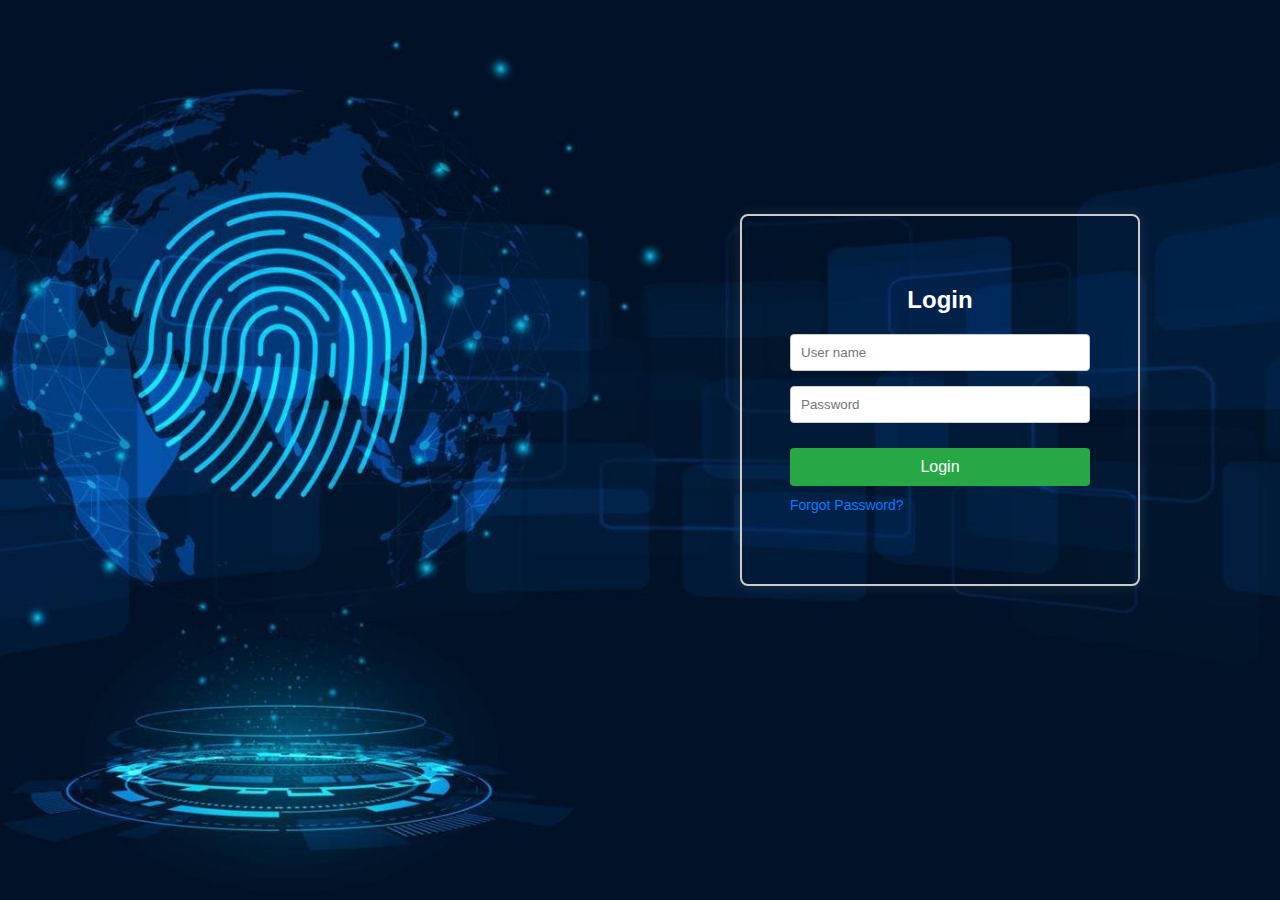
<file: index.html>
<!DOCTYPE html>
<html lang="en">
<head>
    <meta charset="UTF-8">
    <meta name="viewport" content="width=device-width, initial-scale=1.0">
    <title>Login Form</title>
    <link rel="stylesheet" href="style.css">
</head>
<body>
    <div class="login-container">
        <h2>Login</h2>
        <form id="loginForm">
            <div class="input-group">
                <!-- <label for="username">Username:</label> -->
                <input type="text" id="username" placeholder="User name" required>
            </div>
            <div class="input-group">
                <!-- <label for="password">Password:</label> -->
                <input type="password" id="password" placeholder="Password" required>
            </div>
            <div id="error-message" class="error-message"></div>
            <button type="submit" class="login-btn">Login</button>
            <a href="#" id="forgot-password">Forgot Password?</a>
        </form>
    </div>

    <script src="script.js"></script>
</body>
</html>
</file>
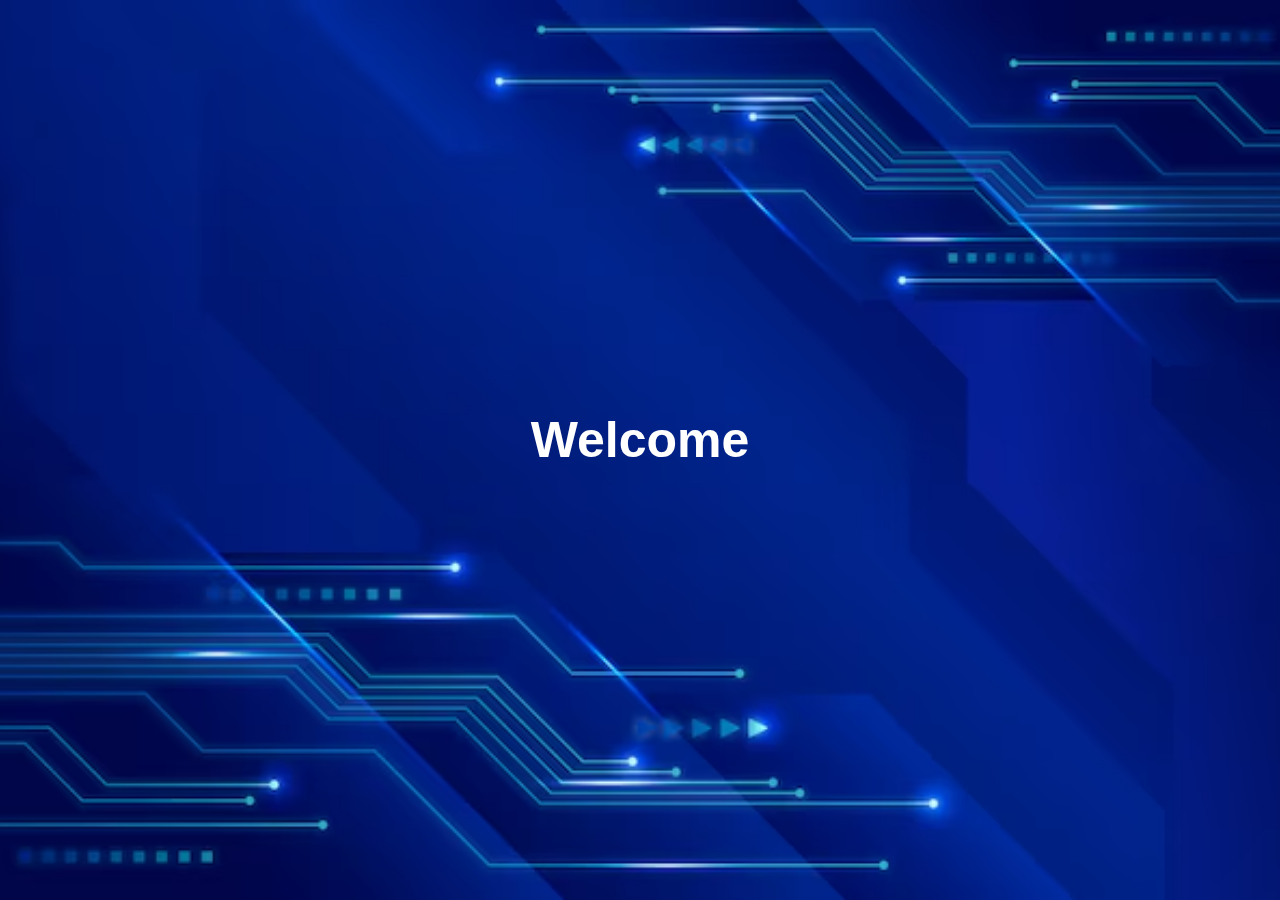
<file: homepage.html>
<!DOCTYPE html>
<html lang="en">
  <head>
    <meta charset="UTF-8" />
    <meta name="viewport" content="width=device-width, initial-scale=1.0" />
    <title>Homepage</title>
    <style>
      * {
        margin: 0;
        padding: 0;
        box-sizing: border-box;
      }

      body {
        font-family: Arial, sans-serif;
        height: 100vh;
        display: flex;
        justify-content: center;
        align-items: center;
        background-image: url("/home-bgi.avif"); /* Add your background image here */
        background-size: cover; /* Ensure the image covers the entire background */
        background-position: center; /* Center the background image */
        background-repeat: no-repeat; /* Avoid repeating the image */
        color: white;
      }

      h1 {
        text-align: center;
        margin-bottom: 20px;
        color: white;
        font-size: 50px;
      }

      .image-container {
        display: flex;
        justify-content: center;
        align-items: center;
        flex-direction: column;
      }

      .image-container img {
        max-width: 100%;
        height: auto;
        border-radius: 10px;
        box-shadow: 0 4px 8px rgba(0, 0, 0, 0.1);
      }
    </style>
  </head>
  <body>
    <div class="image-container">
      <h1>Welcome</h1>
    </div>
  </body>
</html>
</file>
<file: style.css>
* {
    margin: 0;
    padding: 0;
    box-sizing: border-box;
}

body {
    font-family: Arial, sans-serif;
    background-image: url('./bg-image.jpg'); /* Add your background image here */
    background-size: cover; /* Make sure the background covers the entire screen */
    background-position: center; /* Center the background image */
    background-repeat: no-repeat; /* Avoid repeating the image */
    display: flex;
    justify-content:center;
    align-items: center;
    height: 100vh;
    color: white;
    padding-left: 600px;
    padding-bottom: 100px;
}

.login-container {
    background-color: transparent;
    padding: 70px;
    border: 2px solid #ccc;
    border-radius: 8px;
    box-shadow: 0 0 15px rgba(255, 252, 252, 0.1);
    display: flex;
    flex-direction: column;
    align-items: center;
    width: 400px;
}

h2 {
    text-align: center;
    margin-bottom: 20px;
}

.input-group {
    display: flex;
    flex-direction: column;
    margin-bottom: 15px;
    width: 100%;
}

label {
    margin-bottom: 5px;
}

input {
    padding: 10px;
    border: 1px solid #ccc;
    border-radius: 4px;
    width: 100%;
}

.login-btn {
    padding: 10px 20px;
    background-color: #28a745;
    border: none;
    color: white;
    border-radius: 4px;
    cursor: pointer;
    font-size: 16px;
    width: 300px;
    margin-top: 10px;
   margin-bottom: 10px;
}


.login-btn:hover {
    background-color: #218838;
}

a {
    margin-top: 10px;
    text-decoration: none;
    color: #007bff;
    font-size: 14px;
}

a:hover {
    text-decoration: underline;
}

.error-message {
    color: red;
    margin-bottom: 10px;
    text-align: center;
}
</file>
